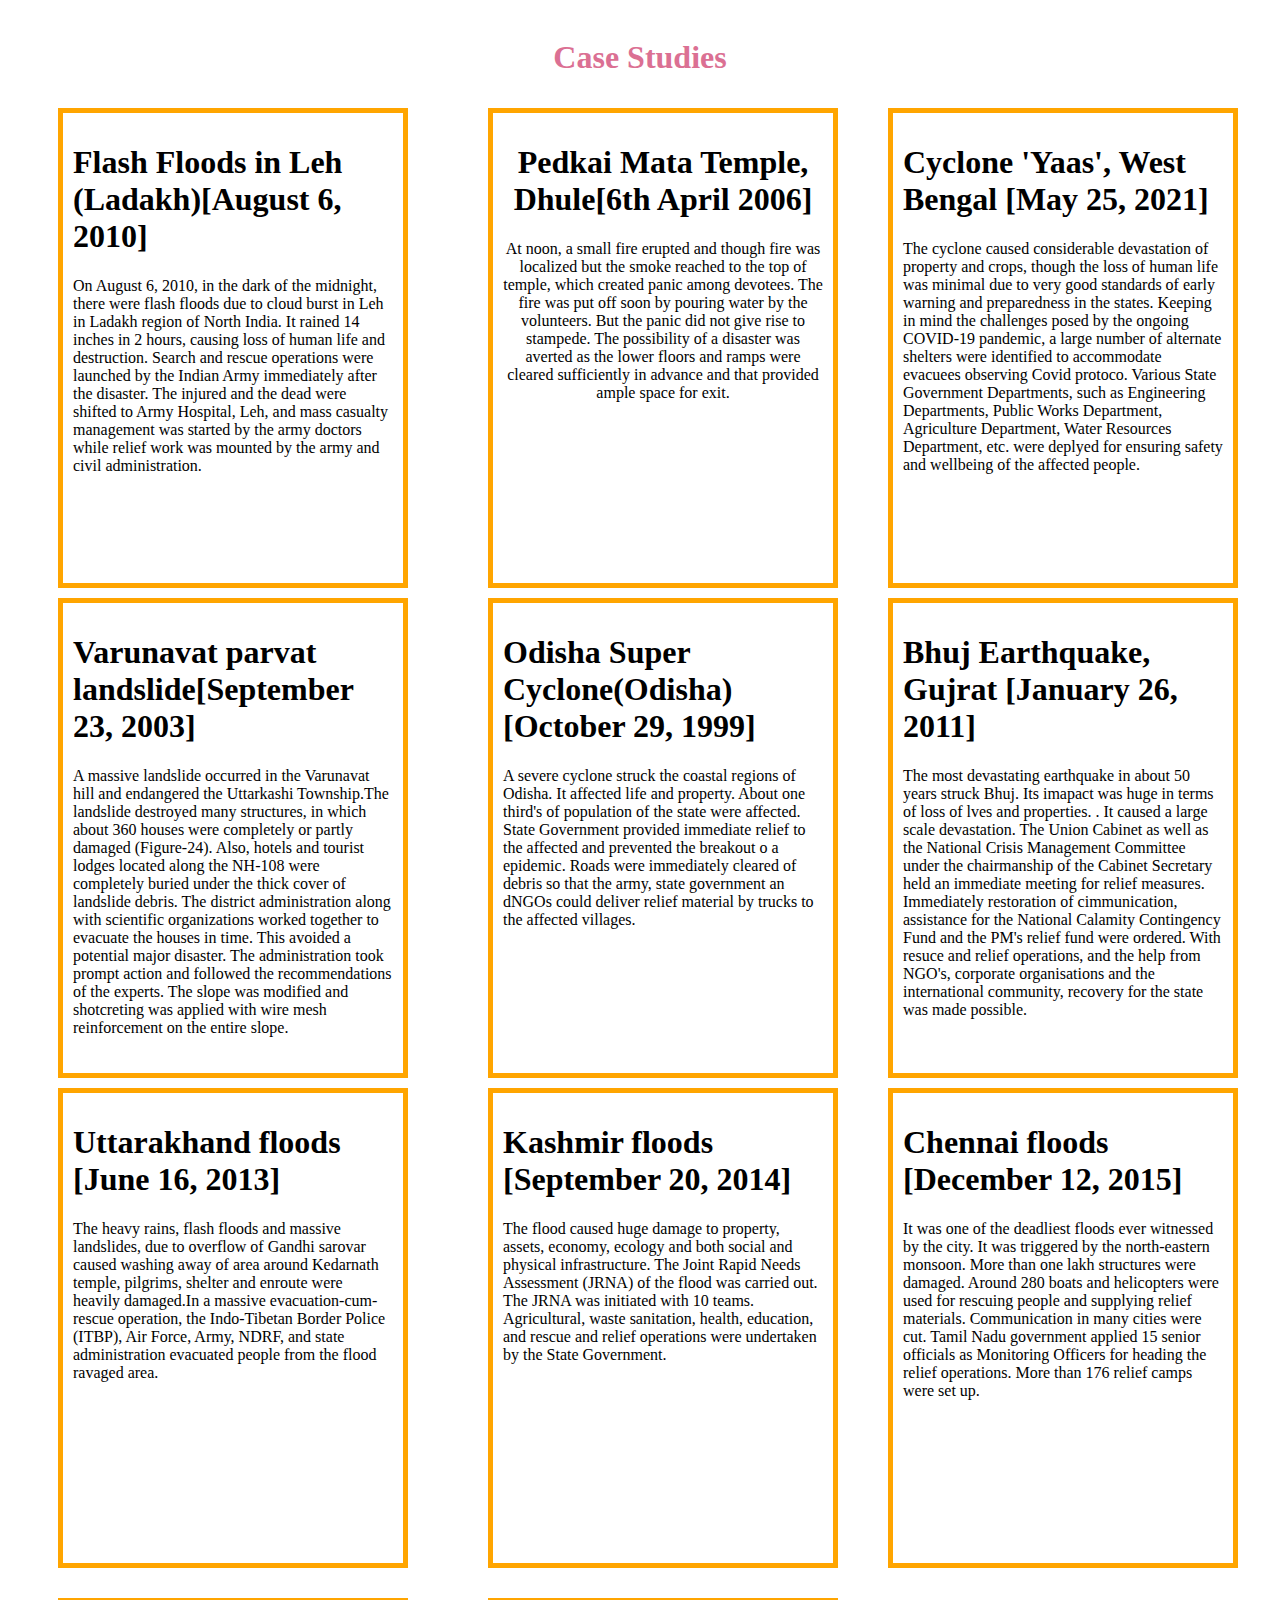
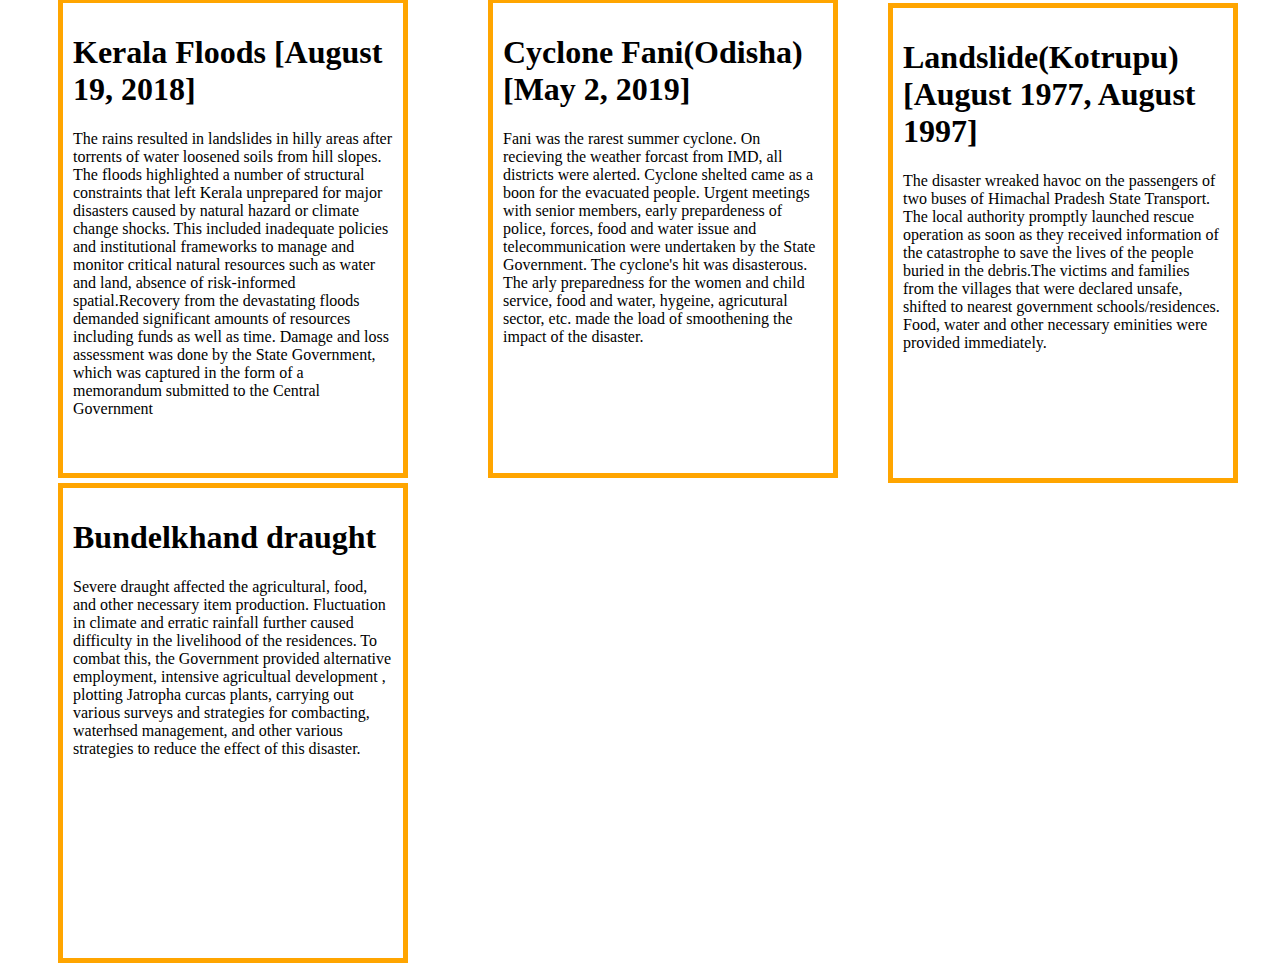
<file: index.html>
<!DOCTYPE html>
<head>
    <link rel="stylesheet" href ="index.css">
    <meta name="viewport" content="width=device-width, initial-scale=1.0">
<sript src="app.js"></sript>
    <body>
        <div class="centre">
       

            
            <h1><b>Case Studies</b></h1>
        </div>
        <div class = "case1">
           

            
            <h1><b>
               Flash Floods in Leh (Ladakh)[August 6, 2010] 
            </b> </h1>
            <p>
                On August 6, 2010, in the dark of the midnight, there were flash floods due to cloud burst in Leh in Ladakh region of North India. It rained 14 inches in 2 hours, causing loss of human life and destruction.
                Search and rescue operations were launched by the Indian Army immediately after the disaster. The injured and the dead were shifted to Army Hospital, Leh, and mass casualty management was started by the army doctors while relief work was mounted by the army and civil administration.

            </p>
        
    </div>
        <div class = "case2">
            <h1><b>
                
Pedkai Mata Temple, Dhule[6th April 2006]
            </b> </h1>
            <p>
                At noon, a small fire erupted and though fire was localized but
the smoke reached to the top of temple, which created panic
among devotees. The fire was put off soon by pouring water by
the volunteers. But the panic did not give rise to stampede. The
possibility of a disaster was averted as the lower floors and
ramps were cleared sufficiently in advance and that provided
ample space for exit. 
            </p>
        </div>
        <div class = "case3">
            <h1><b>
               Cyclone 'Yaas', West Bengal [May 25, 2021] 
            </b> </h1>
            <p>
                The cyclone caused considerable devastation of property and crops, though
the loss of human life was minimal due to very good standards of early warning
and preparedness in the states. Keeping in mind the challenges
posed by the ongoing COVID-19 pandemic, a large number of alternate shelters
were identified to accommodate evacuees observing Covid protoco. Various State Government Departments, such as Engineering Departments, Public Works Department, Agriculture Department, Water Resources Department, etc. were deplyed for ensuring safety and wellbeing of the affected people. 
            </p>
        </div>
        <div class = "case4">
            <h1><b>
                Varunavat parvat landslide[September 23, 2003] 
            </b> </h1>
            <p>
                A massive landslide occurred in the Varunavat hill and endangered the
                Uttarkashi Township.The landslide destroyed many structures, in which about 360 houses were completely or partly
damaged (Figure-24). Also, hotels and tourist lodges located along the NH-108 were completely buried
under the thick cover of landslide debris. The district administration along with scientific organizations worked
together to evacuate the houses in time. This avoided a potential major disaster. The administration
took prompt action and followed the recommendations of the experts.
The slope was modified and shotcreting was applied with wire mesh reinforcement on the entire slope.
            </p>
        </div>
        <div class = "case5">
            <h1><b>
Odisha Super Cyclone(Odisha)[October 29, 1999]            </b> </h1>
            <p>
                A severe cyclone struck the coastal regions of Odisha. It affected life and property. About one third's of population of the state were affected. State Government provided immediate relief to the affected and prevented the breakout o a epidemic. Roads were immediately cleared of debris so that the army, state government an dNGOs could deliver relief material by trucks to the affected villages. 
            </p>
        </div>
        <div class = "case6">
            <h1><b>
Bhuj Earthquake, Gujrat [January 26, 2011]            </b> </h1>
            <p>
The most devastating earthquake in about 50 years struck Bhuj. Its imapact was huge in terms of loss of lves and properties. . It caused a large scale devastation. The Union Cabinet as well as the National Crisis Management Committee under the chairmanship of the Cabinet Secretary held an immediate meeting for relief measures. Immediately restoration of cimmunication, assistance for the National Calamity Contingency Fund and the PM's relief fund were ordered. With resuce and relief operations, and the help from NGO's, corporate organisations and the international community, recovery for the state was made possible.  
            </p>
        </div>
        <div class = "case7">
            <h1><b>
Uttarakhand floods [June 16, 2013]            </b> </h1>
            <p>
               The heavy rains, flash floods and massive landslides, due to overflow of Gandhi sarovar caused washing away of area around Kedarnath temple, pilgrims, shelter and enroute were heavily damaged.In a massive evacuation-cum-rescue operation, the Indo-Tibetan Border Police (ITBP), Air Force, Army, NDRF, and state administration evacuated people from the flood ravaged area. 
            </p>
        </div>
        <div class = "case8">
            <h1><b>
Kashmir floods [September 20, 2014]        </b> </h1>
            <p>
                The flood caused
                huge damage to property, assets, economy, ecology and both social and physical
                infrastructure. The Joint Rapid Needs Assessment (JRNA) of the flood
                 was carried out. The JRNA was initiated with 10 teams. Agricultural, waste sanitation, health,
                education, and rescue and relief operations were undertaken by the State Government.
            </p>
        </div>
        <div class = "case9">
            <h1><b>
Chennai floods [December 12, 2015]            </b> </h1>
            <p>
                It was one of the deadliest floods ever witnessed by the city.
                It was triggered by the north-eastern monsoon. 
                More than one lakh structures were damaged. 
                Around 280 boats and helicopters were used for rescuing people and supplying
                 relief materials. Communication in many cities were cut. Tamil Nadu government 
                 applied 15 senior officials as Monitoring Officers for heading the relief operations.
                 More than 176 relief camps were set up.
            </p>
        </div>
        <div class = "case10">
            <h1><b>
Kerala Floods [August 19, 2018]            </b> </h1>
            <p>
                The rains resulted in landslides in hilly areas after torrents of water loosened soils from hill
                slopes. The floods highlighted a number of structural constraints that left Kerala unprepared for
                major disasters caused by natural hazard or climate change shocks. This included
                inadequate policies and institutional frameworks to manage and monitor critical natural
                resources such as water and land, absence of risk-informed spatial.Recovery from the devastating floods demanded significant amounts of resources
                including funds as well as time. Damage and loss assessment was done by the State
                Government, which was captured in the form of a memorandum submitted to the Central
                Government
            </p>
        </div>
        <div class = "case11">
            <h1><b>
Cyclone Fani(Odisha) [May 2, 2019]            </b> </h1>
            <p>
                Fani was the rarest summer cyclone. On recieving the weather forcast from IMD, all districts were alerted. Cyclone shelted came as a boon for the evacuated people. Urgent meetings with senior members, early prepardeness of police, forces, food and water issue and telecommunication were undertaken by the State Government. The cyclone's hit was disasterous. The arly preparedness for the women and child service, food and water, hygeine, agricutural sector, etc. made the load of smoothening the impact of the disaster. 
            </p>
        </div>
        <div class = "case12">
            <h1><b>
Landslide(Kotrupu)[August 1977, August 1997]            </b> </h1>
            <p>
                The disaster wreaked havoc on the passengers of two buses of Himachal Pradesh
State Transport. The local authority promptly launched rescue operation as soon as they received
information of the catastrophe to save the lives of the people buried in the
debris.The victims and families from the villages that were declared unsafe,
shifted to nearest government schools/residences. Food, water and other necessary eminities were provided immediately. 
            </p>
        </div>
        <div class = "case1">
            <h1><b>
Bundelkhand draught</b>
</h1>
              <p> 
                 Severe draught affected the agricultural, food, and other necessary item production. Fluctuation in climate and erratic rainfall further caused difficulty in the livelihood of the residences. To combat this, the Government provided alternative employment, intensive agricultual development , plotting Jatropha curcas plants, carrying out various surveys and strategies for combacting, waterhsed management, and other various strategies to reduce the effect of this disaster.
            </p>
        </div>

    </body>
</head>
</html>
</file>
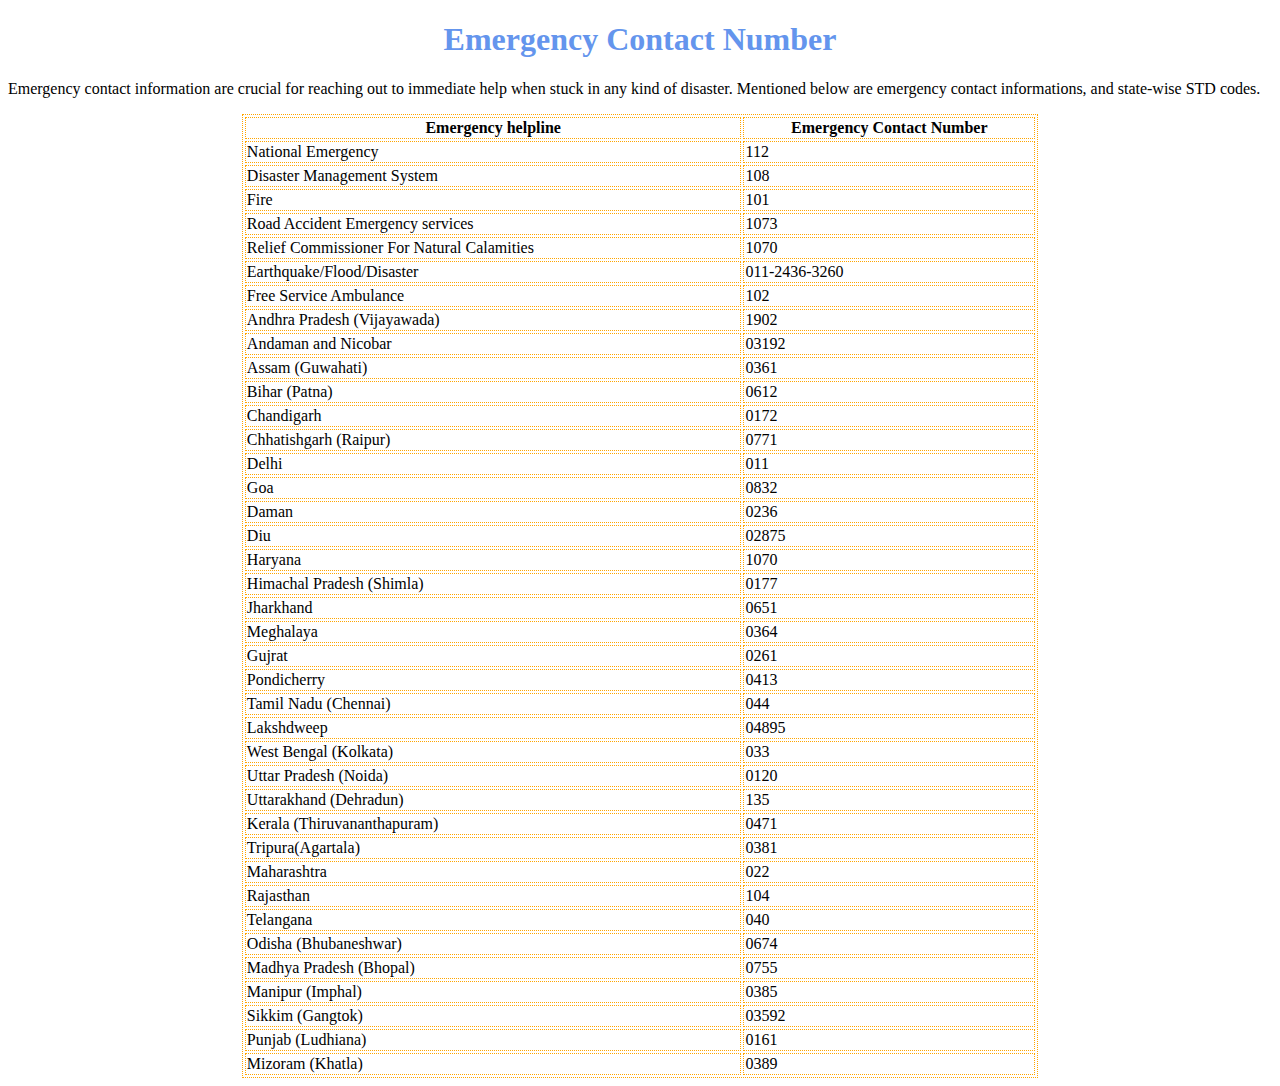
<file: emergency_number.html>
<!DOCTYPE html>
<head>
    <link rel="stylesheet" href ="emergency_number.css">
    <meta name="viewport" content="width=device-width, initial-scale=1.0">

    <body>
<div class="centre">
<h1>Emergency Contact Number</h1>
</div>

<div class="words">
    <p>Emergency contact information are crucial for reaching out to immediate help when stuck in any kind of disaster. Mentioned below are emergency contact informations, and state-wise STD codes.<p>
</div>

<table>
    <tr>
        <th>Emergency helpline</th>
    <th>Emergency Contact Number</th>

    
</tr>

<tr>

    <td>National Emergency </td>
    <td>112</td>
    </tr>
    <tr>

        <td> Disaster Management System</td>
        <td>108</td>
        </tr>
        <tr>

            <td> Fire</td>
            <td>101</td>
            </tr>
            <tr>

                <td> Road Accident Emergency services</td>
                <td>1073</td>
                </tr><tr>

                    <td> Relief Commissioner For Natural Calamities </td>
                    <td>1070</td>
                    </tr><tr>

                        <td> Earthquake/Flood/Disaster</td>
                        <td>011-2436-3260</td>
                        </tr><tr>

                            <td> Free Service Ambulance</td>
                            <td>102</td>
                            </tr><tr>

                                <td>Andhra Pradesh (Vijayawada) </td>
                                <td>1902</td>
                                </tr><tr>

                                    <td> Andaman and Nicobar </td>
                                    <td> 03192 </td>
                                    </tr><tr>

                                        <td>Assam (Guwahati)</td>
                                        <td> 0361</td>
                                        </tr><tr>

                                            <td> Bihar (Patna) </td>
                                            <td>0612 </td>
                                            </tr><tr>

                                                <td>Chandigarh </td>
                                                <td>0172</td>
                                                </tr><tr>

                                                    <td> Chhatishgarh (Raipur)</td>
                                                    <td>0771</td>
                                                    </tr><tr>

                                                        <td> Delhi </td>
                                                        <td>011</td>
                                                        </tr><tr>

                                                            <td> Goa </td>
                                                            <td>0832</td>
                                                            </tr><tr>

                                                                <td> Daman </td>
                                                                <td>0236</td>
                                                                </tr><tr>

                                                                    <td> Diu</td>
                                                                    <td>02875</td>
                                                                    </tr><tr>

                                                                        <td>Haryana </td>
                                                                        <td>1070</td>
                                                                        </tr><tr>

                                                                            <td> Himachal Pradesh (Shimla)</td>
                                                                            <td>0177</td>
                                                                            </tr><tr>

                                                                                <td> Jharkhand</td>
                                                                                <td>0651</td>
                                                                                </tr><tr>

                                                                                    <td> Meghalaya </td>
                                                                                    <td>0364</td>
                                                                                    </tr><tr>

                                                                                        <td> Gujrat </td>
                                                                                        <td>0261</td>
                                                                                        </tr><tr>

                                                                                            <td> Pondicherry </td>
                                                                                            <td>0413</td>
                                                                                            </tr><tr>

                                                                                                <td> Tamil Nadu (Chennai)</td>
                                                                                                <td>044</td>
                                                                                                </tr><tr>

                                                                                                    <td> Lakshdweep </td>
                                                                                                    <td>04895</td>
                                                                                                    </tr><tr>

                                                                                                        <td> West Bengal (Kolkata)</td>
                                                                                                        <td>033</td>
                                                                                                        </tr><tr>

                                                                                                            <td> Uttar Pradesh (Noida)</td>
                                                                                                            <td>0120</td>
                                                                                                            </tr><tr>

                                                                                                                <td> Uttarakhand (Dehradun)</td>
                                                                                                                <td>135</td>
                                                                                                                </tr><tr>

                                                                                                                    <td> Kerala (Thiruvananthapuram)</td>
                                                                                                                    <td>0471</td>
                                                                                                                    </tr><tr>

                                                                                                                        <td> Tripura(Agartala)</td>
                                                                                                                        <td>0381</td>
                                                                                                                        </tr><tr>

                                                                                                                            <td> Maharashtra </td>
                                                                                                                            <td>022</td>
                                                                                                                            </tr>
<tr>

    <td> Rajasthan </td>
    <td>104</td>
    </tr><tr>

        <td> Telangana </td>
        <td>040</td>
        </tr><tr>

            <td> Odisha (Bhubaneshwar) </td>
            <td>0674</td>
            </tr><tr>

                <td> Madhya Pradesh (Bhopal) </td>
                <td>0755</td>
                </tr><tr>

                    <td> Manipur (Imphal) </td>
                    <td>0385</td>
                    </tr><tr>

                        <td> Sikkim (Gangtok)  </td>
                        <td>03592</td>
                        </tr><tr>

                            <td> Punjab (Ludhiana) </td>
                            <td>0161</td>
                            </tr><tr>

                                <td> Mizoram (Khatla) </td>
                                <td>0389</td>
                                </tr>
                                </table>




        </body>
        </head>
</file>
<file: index.css>
.centre{
    margin: auto;
  width: 50%;
  text-align: center;
 color:palevioletred;
  padding: 10px;
}
.case1{
  
    width: 320px;
    float: left;
    padding: 100px;
  height: 450px;
  padding: 10px;
  border: 5px solid orange;
  margin-left: 50px;


  
  
}
.one.pic{
position: absolute;
top:0;
color:#fff;
padding:10px;

}
.case2{
  text-align: center;
    width: 320px;
float:left;
    padding:10px;
  height: 450px;
  padding: 10px;
  border: 5px solid orange;
  margin-left: 80px;

}.case3{
    width: 320px;
    float:left;
    padding:100px;
  height: 450px;
  padding: 10px;
  border: 5px solid orange;
  margin-left: 50px;
  
}.case4{
    width: 320px;
    float: left;
    padding:10px;
  height: 450px;
  padding: 10px;
  border: 5px solid orange;
  margin-left: 50px;
  margin-top:10px;
  
}.case5{
    width: 320px;
    float: left;
    padding:10px;
  height: 450px;
  padding: 10px;
  border: 5px solid orange;
  margin-left: 80px;
  margin-top:10px;
  
}.case6{
    width: 320px;
    float: left;
    padding:10px;
  height: 450px;
  padding: 10px;
  border: 5px solid orange;
  margin-left: 50px;
  margin-top:10px;
  
}.case7{
    width: 320px;
    float: left;
    padding:10px;
  height: 450px;
  padding: 10px;
  border: 5px solid orange;
  margin-left: 50px;
  margin-top:10px;
  
}.case8{
    width: 320px;
    float: left;
    padding:10px;
  height: 450px;
  padding: 10px;
  border: 5px solid orange;
  margin-left: 80px;
  margin-top:10px;
  
}.case9{
    width: 320px;
    float: left;
    padding:10px;
  height: 450px;
  padding: 10px;
  border: 5px solid orange;
  margin-left: 50px;
  margin-top:10px;
  margin-bottom: 20px;
  
}.case10{
    width: 320px;
    float: left;
    padding:10px;
  height: 450px;
  padding: 10px;
  border: 5px solid orange;
  margin-left: 50px;
  margin-top:10px;

  
}.case11{
    width: 320px;
    float: left;
    padding:10px;
  height: 450px;
  padding: 10px;
  border: 5px solid orange;
  margin-left: 80px;
  margin-top:10px;

  
}.case12{
    width: 320px;
    float: left;
    padding:10px;
  height: 450px;
  padding: 10px;
  border: 5px solid orange;
  margin-left: 50px;
  margin-top:15px;
  
}

.parallax1{
    width:100%;
    float: left;
    padding:10px;
    height:1000px;
    background-image: url("jk1.jpeg");
    background-size: 100% 100%;
    background-attachment: fixed;


}

.parallax1 h2{
    margin:auto;
    position:relative;
    left:250px;
    top:300px;
    width:250px;
    height:32px;
    padding:10px;
    background-color: bisque;
    color:rgb(129, 97, 38);
    text-align: center;

}

.parallax2
{
    width:100%
    height:600px;
    background:url(jk.jpg);
    background-size:100% 100%;
    background-attachment:fixed;
}

.parallax2 h2{
    margin:auto;
    position:relative;
    left:500px;
    top:300px;
    width:12%;
    padding:10px;
    background-color: aquamarine;
    color:blanchedalmond;
    text-align:centre;
    font-size: 30px;
    font-family:Verdana, Geneva, Tahoma, sans-serif;


}

.para1{
    padding:50px;
    background-color: blueviolet;
    color:coral;
    font-size:17px;
    text-align:centre;
    padding:30px;
}

.para2{
    text-align: center;
    padding:25px;
    font-size:17px;
    font-family: verdana;
    background-color: chartreuse;
    color: cornflowerblue;
}
</file>
<file: emergency_number.css>
.centre 
{
    color:cornflowerblue;
    text-align: center;
    

}

table, th, td {
    border: 1px dotted orange;
    width:63%;
    margin-left: auto;
    margin-right: auto;
  }
</file>
